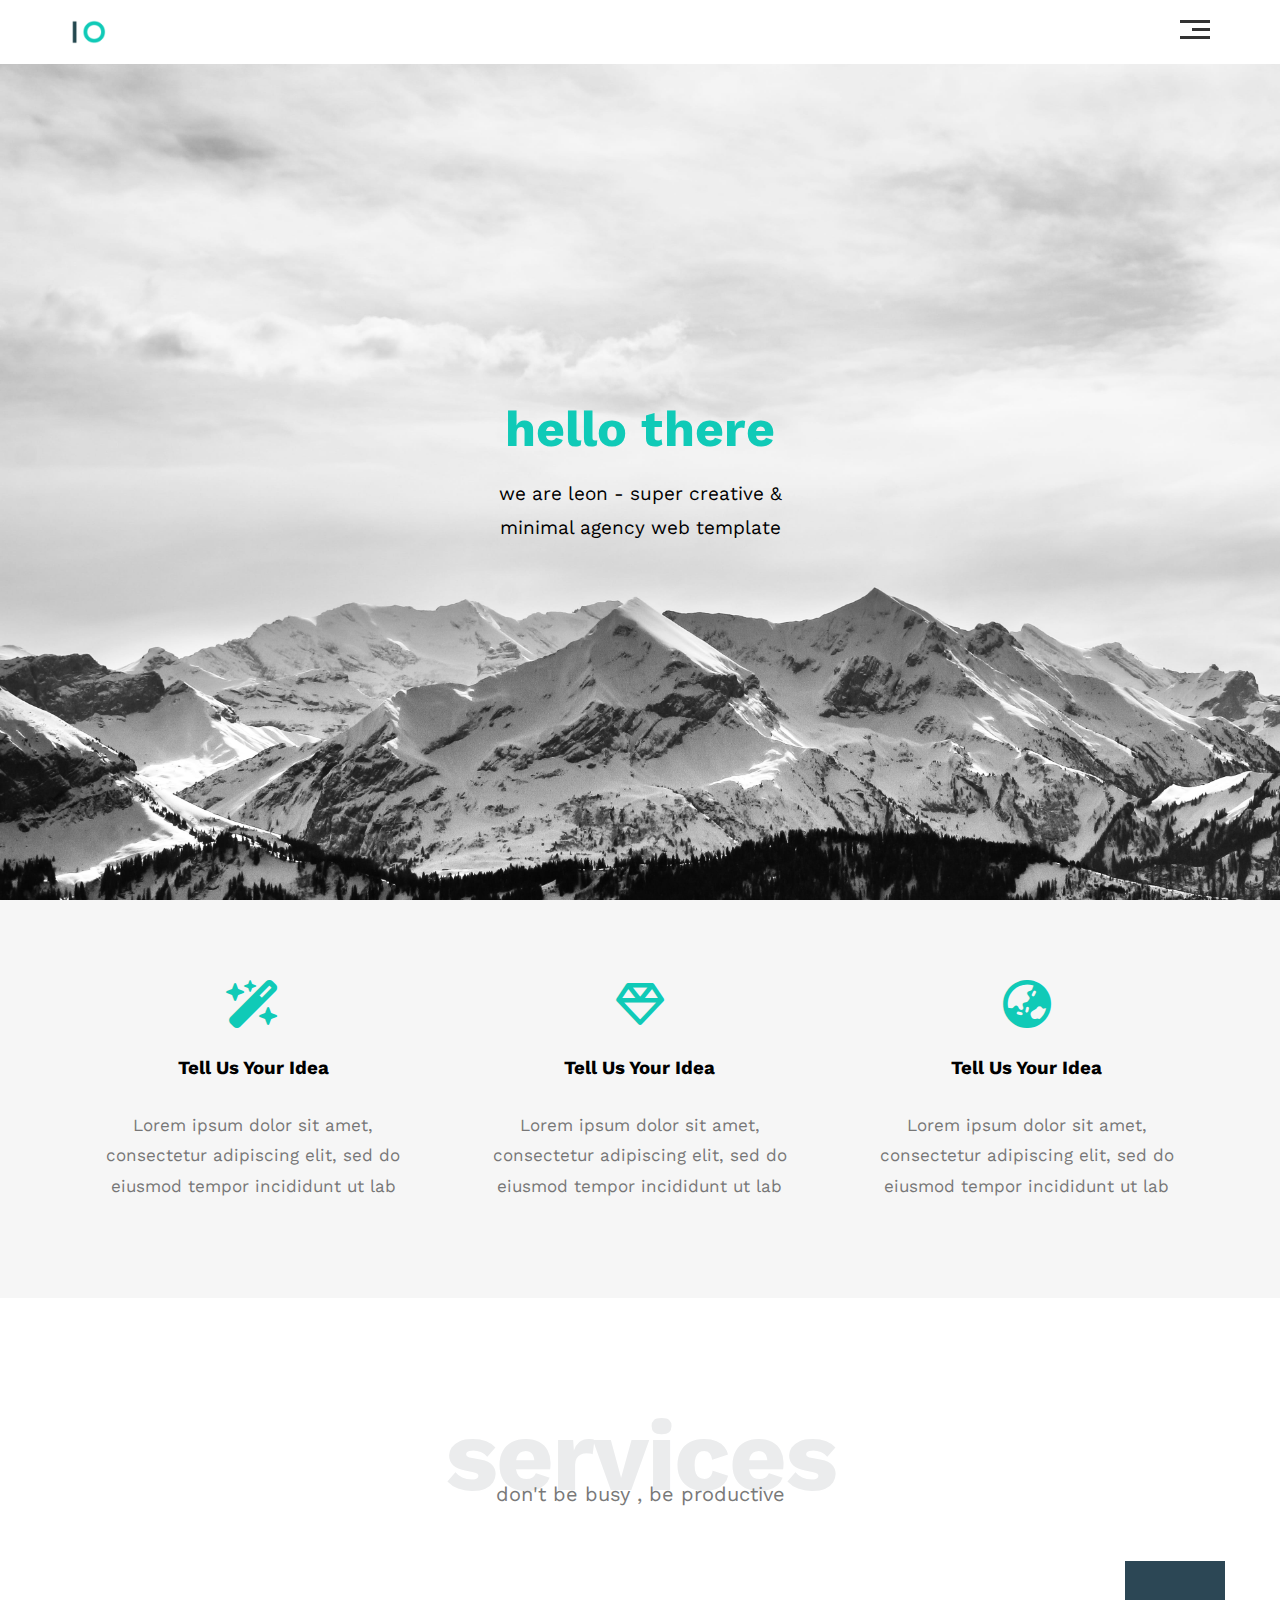
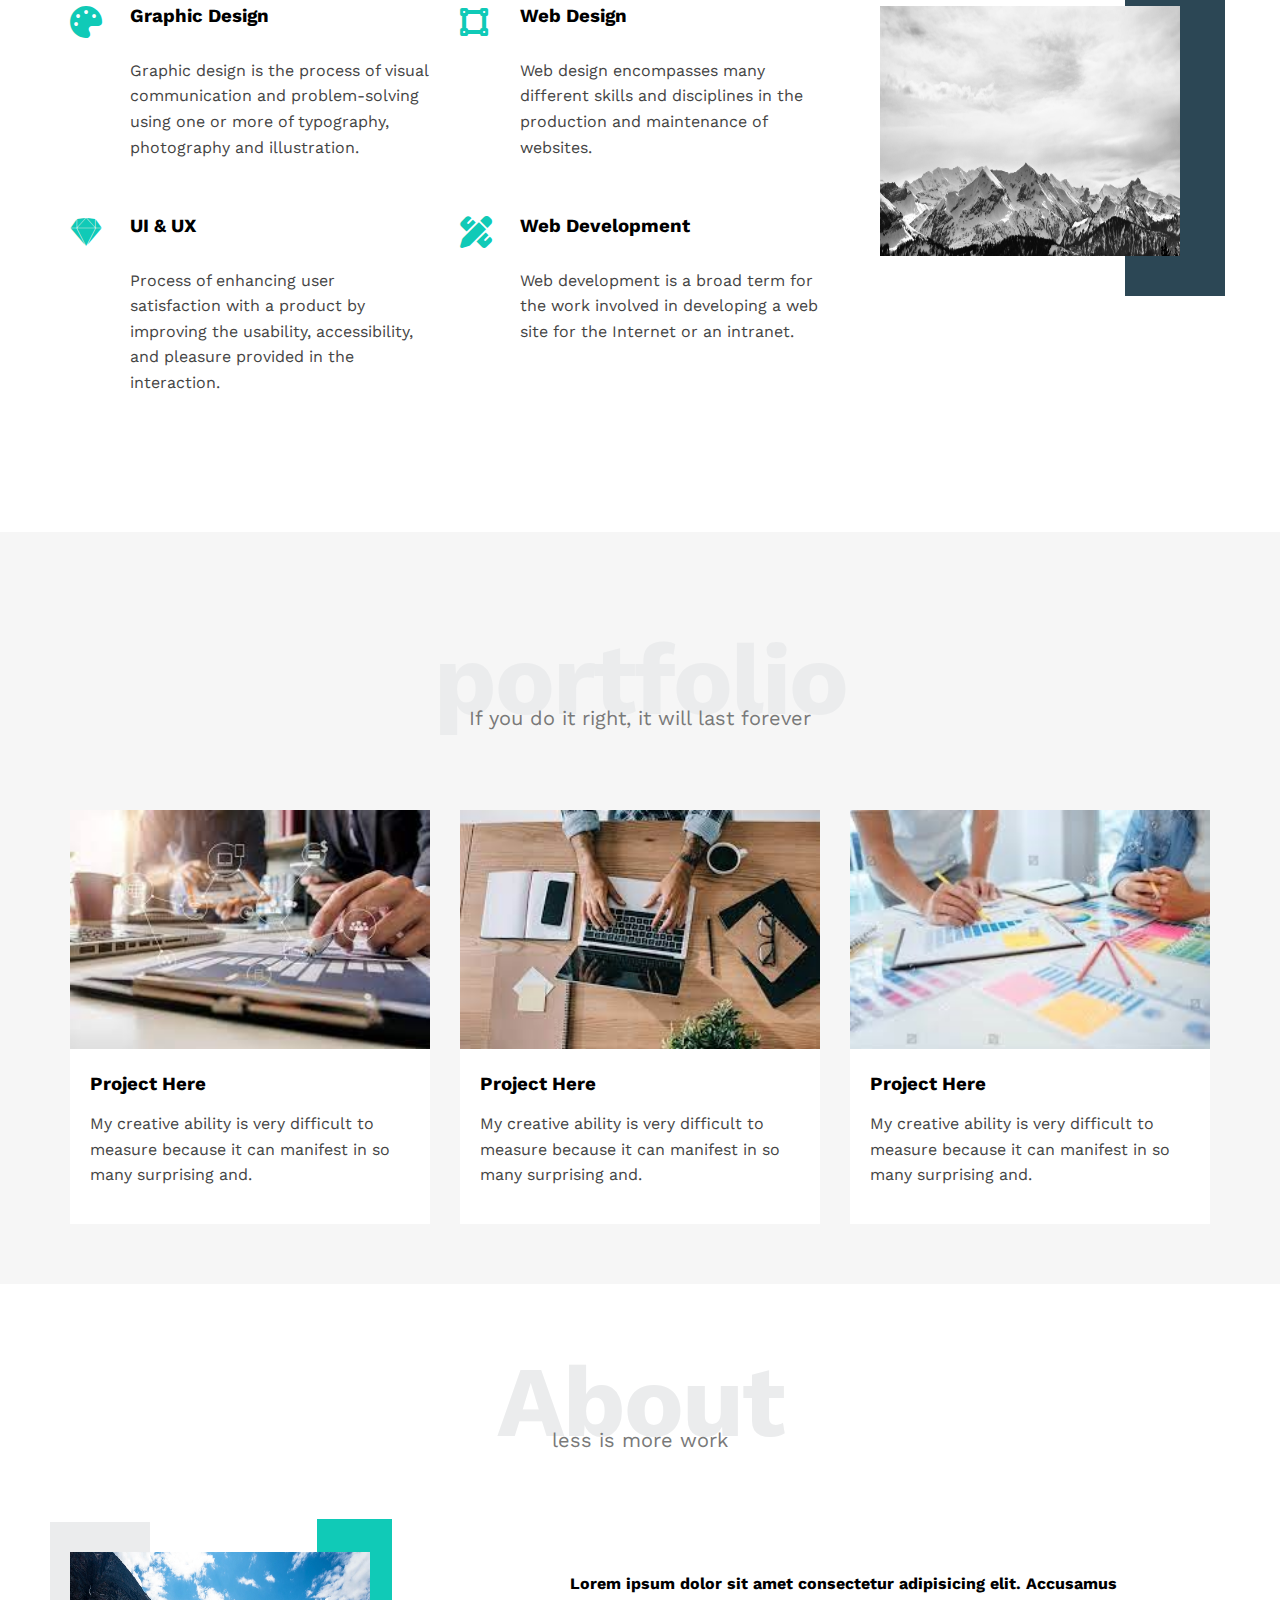
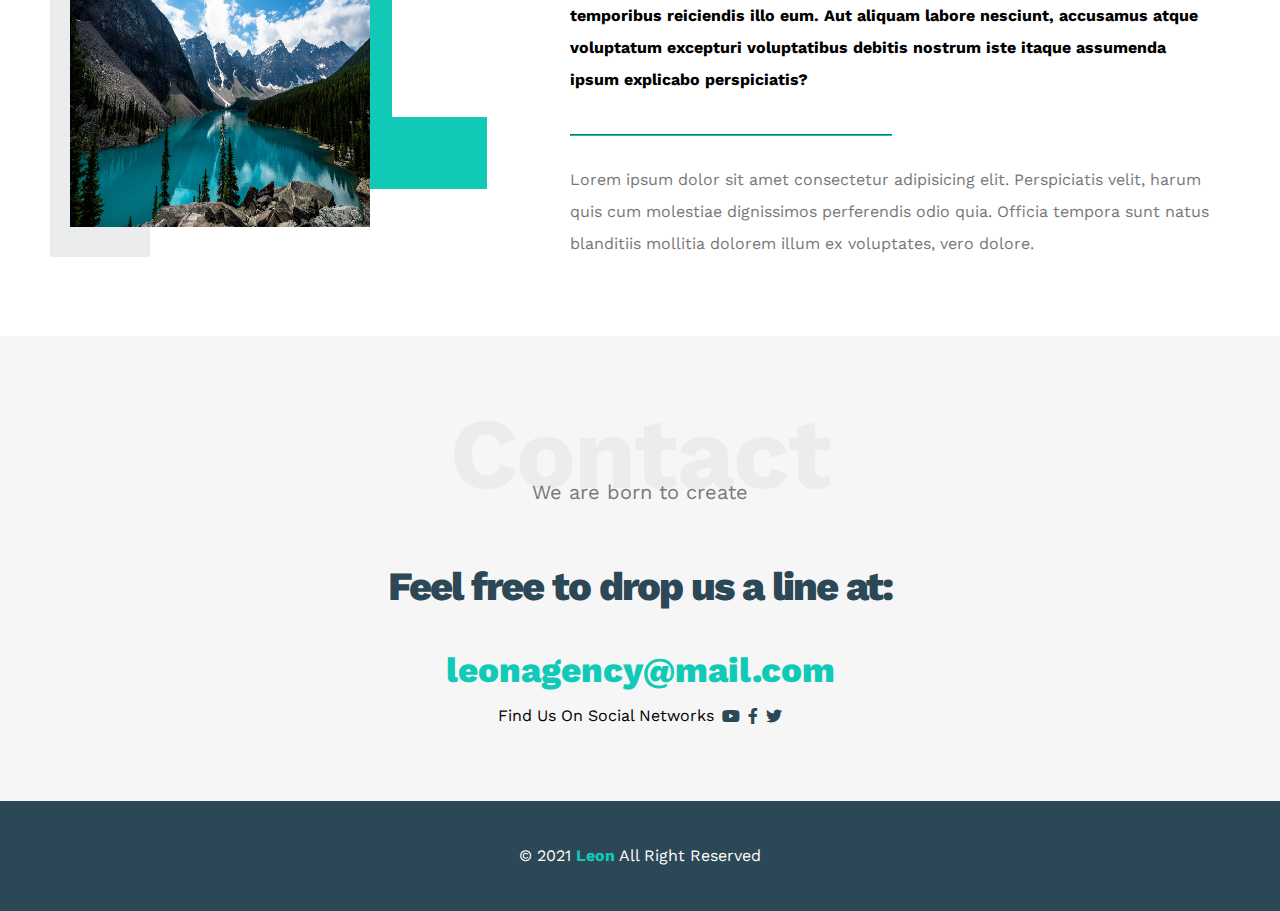
<file: index.html>
<!DOCTYPE html>
<html lang="en">
    <head>
        <meta charset="UTF-8">
        <meta http-equiv="X-UA-Compatible" content="IE=edge">
        <meta name="viewport" content="width=device-width, initial-scale=1.0">
        <!-- main styling file -->
        <link rel="stylesheet" href="css/master.css">
        <!-- normalizign page render all element at normal size-->
        <link rel="stylesheet" href="css/normlize.css">
        <!-- font awsome -->
        <link rel="stylesheet" href="css/all.min.css">
        <!-- google fonts -->
        <link rel="preconnect" href="https://fonts.googleapis.com">
    <link rel="preconnect" href="https://fonts.gstatic.com" crossorigin>
    <link href="https://fonts.googleapis.com/css2?family=Work+Sans:wght@200;300;400;500;800&display=swap" rel="stylesheet">
        <title>Leon template one</title>
    </head>
    <body>
        <!-- header start -->
        <div class="header">
            <div class="container">
                <img class="logo" src="imgs/logo.png" alt="">
                <div class="links">
                    <span class="icons">
                        <span></span>
                        <span></span>
                        <span></span>
                    </span>
                    <ul>
                        <li><a href="#Services">Services</a></li>
                        <li><a href="#Portfolio">Portfolio</a></li>
                        <li><a href="#About">About</a></li>
                        <li><a href="#Contact">Contact</a></li>
                    </ul>
                </div>
            </div>
        </div>
        <!-- header end -->
        <!-- landing start  -->
        <div class="landing">
            <div class="intro-text">
                <h1>hello there</h1>
                <p>we are leon - super creative & minimal agency web template</p>
            </div>
        </div>
        <!-- landing end  -->
        <!-- features start -->
        <div class="features">
            <div class="container grid-3 ">
                <div class="feat">
                    <i class="fa-solid fa-wand-magic-sparkles"></i>
                    <h3>Tell Us Your Idea</h3>
                    <p>Lorem ipsum dolor sit amet, consectetur adipiscing elit, sed do eiusmod tempor incididunt ut lab</p>
                </div>
                <div class="feat">
                    <i class="far fa-gem fa-3x"></i>
                    <h3>Tell Us Your Idea</h3>
                    <p>Lorem ipsum dolor sit amet, consectetur adipiscing elit, sed do eiusmod tempor incididunt ut lab</p>
                </div>
                <div class="feat">
                    <i class="fas fa-globe-asia fa-3x"></i>
                    <h3>Tell Us Your Idea</h3>
                    <p>Lorem ipsum dolor sit amet, consectetur adipiscing elit, sed do eiusmod tempor incididunt ut lab</p>
                </div>
            </div>
        </div>
        <!-- features end -->
        <!-- services start  -->
        <div class="services grid-3 " id="Services">
            <div class="container">
                <h2 class="special-heading">services</h2>
                <p>don't be busy , be productive</p>
                <div class="services-content">
                    <div class="col">
                        <!-- start-service  -->
                        <div class="srv">
                            <i class="fas fa-palette fa-2x"></i>
                            <div class="text">
                                <h3>Graphic Design</h3>
                                <p>
                                Graphic design is the process of visual communication and problem-solving using one or more of
                                typography, photography and illustration.
                                </p>
                            </div>
                        </div>
                        <div class="srv">
                            <i class="fab fa-sketch fa-2x"></i>
                            <div class="text">
                                <h3>UI & UX</h3>
                                <p>
                                Process of enhancing user satisfaction with a product by improving the usability, accessibility, and
                                pleasure provided in the interaction.
                                </p>
                            </div>
                        </div>
                        <!-- end-service  -->
                    </div>
                    <div class="col">
                        <!-- start-service  -->
                        <div class="srv">
                            <i class="fas fa-vector-square fa-2x"></i>
                            <div class="text">
                                <h3>Web Design</h3>
                                <p>
                                    Web design encompasses many different skills and disciplines in the production and maintenance of
                                    websites.
                                </p>
                            </div>
                        </div>
                        <div class="srv">
                            <i class="fas fa-pencil-ruler fa-2x"></i>
                            <div class="text">
                                <h3>Web Development</h3>
                                <p>
                                Web development is a broad term for the work involved in developing a web site for the Internet or an
                                intranet.
                                </p>
                        </div>
                        <!-- end-service  -->
                        </div>
                    </div>
                    <div class="col">
                        <div class="image image-services">
                            <img src="imgs/landing.jpg" alt="">
                        </div>
                    </div>
            </div>
        </div>
        <!-- services end  -->
        <!-- Portfolio start  -->
        <!-- Portfolio end -->
        <div class="portfolio grid-3" id="Portfolio">
            <div class="container">
                <h2 class="special-heading">portfolio</h2>
                <p>If you do it right, it will last forever</p>
                <div class="portfolio-content">
                    <div class="card">
                        <img src="imgs/portifolio-1.jpg" alt="">
                        <div class="info">
                            <h3>Project Here</h3>
                            <p>My creative ability is very difficult to measure because 
                                it can manifest in so many surprising and.</p>
                        </div>
                    </div>
                    <div class="card">
                        <img src="imgs/portifolio-2.jpg" alt="">
                        <div class="info">
                            <h3>Project Here</h3>
                            <p>My creative ability is very difficult to measure because 
                                it can manifest in so many surprising and.</p>
                        </div>
                    </div>
                    <div class="card">
                        <img src="imgs/portfolio-3.jpg" alt="">
                        <div class="info">
                            <h3>Project Here</h3>
                            <p>My creative ability is very difficult to measure because 
                            it can manifest in so many surprising and.</p>
                        </div>
                    </div>
                </div>
            </div>
        </div>
        <!-- about start -->
        <div class="about" id="About">
            <div class="container">
                <h2 class="special-heading">About</h2>
                <p>less is more work</p>
                <div class="about-content">
                    <div class="image">
                        <img src="imgs/about.jpg" alt="">
                    </div>
                    <div class="text">
                        <p>Lorem ipsum dolor sit amet consectetur adipisicing elit. Accusamus temporibus reiciendis illo eum. Aut aliquam labore nesciunt, accusamus atque voluptatum excepturi voluptatibus debitis nostrum iste itaque assumenda ipsum explicabo perspiciatis?</p>
                        <hr>
                        <p>Lorem ipsum dolor sit amet consectetur adipisicing elit. Perspiciatis velit, harum quis cum molestiae dignissimos perferendis odio quia. Officia tempora sunt natus blanditiis mollitia dolorem illum ex voluptates, vero dolore.</p>
                    </div>
                </div>
            </div>
        </div>
        <!-- about end -->
        <!-- contact start  -->
        <div class="contact" id="Contact">
            <div class="container">
                <h2 class="special-heading">Contact</h2>
                <p>We are born to create</p>
            </div>
            <div class="contact-content">
                <p class="label">Feel free to drop us a line at:</p>
                <a href="mailto:leonagency@mail.com?
                
                subject=contact" class="link">leonagency@mail.com</a>
                <div class="social">
                    <p >Find Us On Social Networks</p>
                    <i class="fab fa-youtube"></i>
                    <i class="fab fa-facebook-f"></i>
                    <i class="fab fa-twitter"></i>
                </div>
            </div>
        </div>
        <!-- contact end  -->
        <!-- footer start  -->
        <div class="footer">
            <p>&copy; 2021 <span>Leon</span> All Right Reserved</p>
        </div>
        <!-- footer end -->
    </body>
</html>
</file>
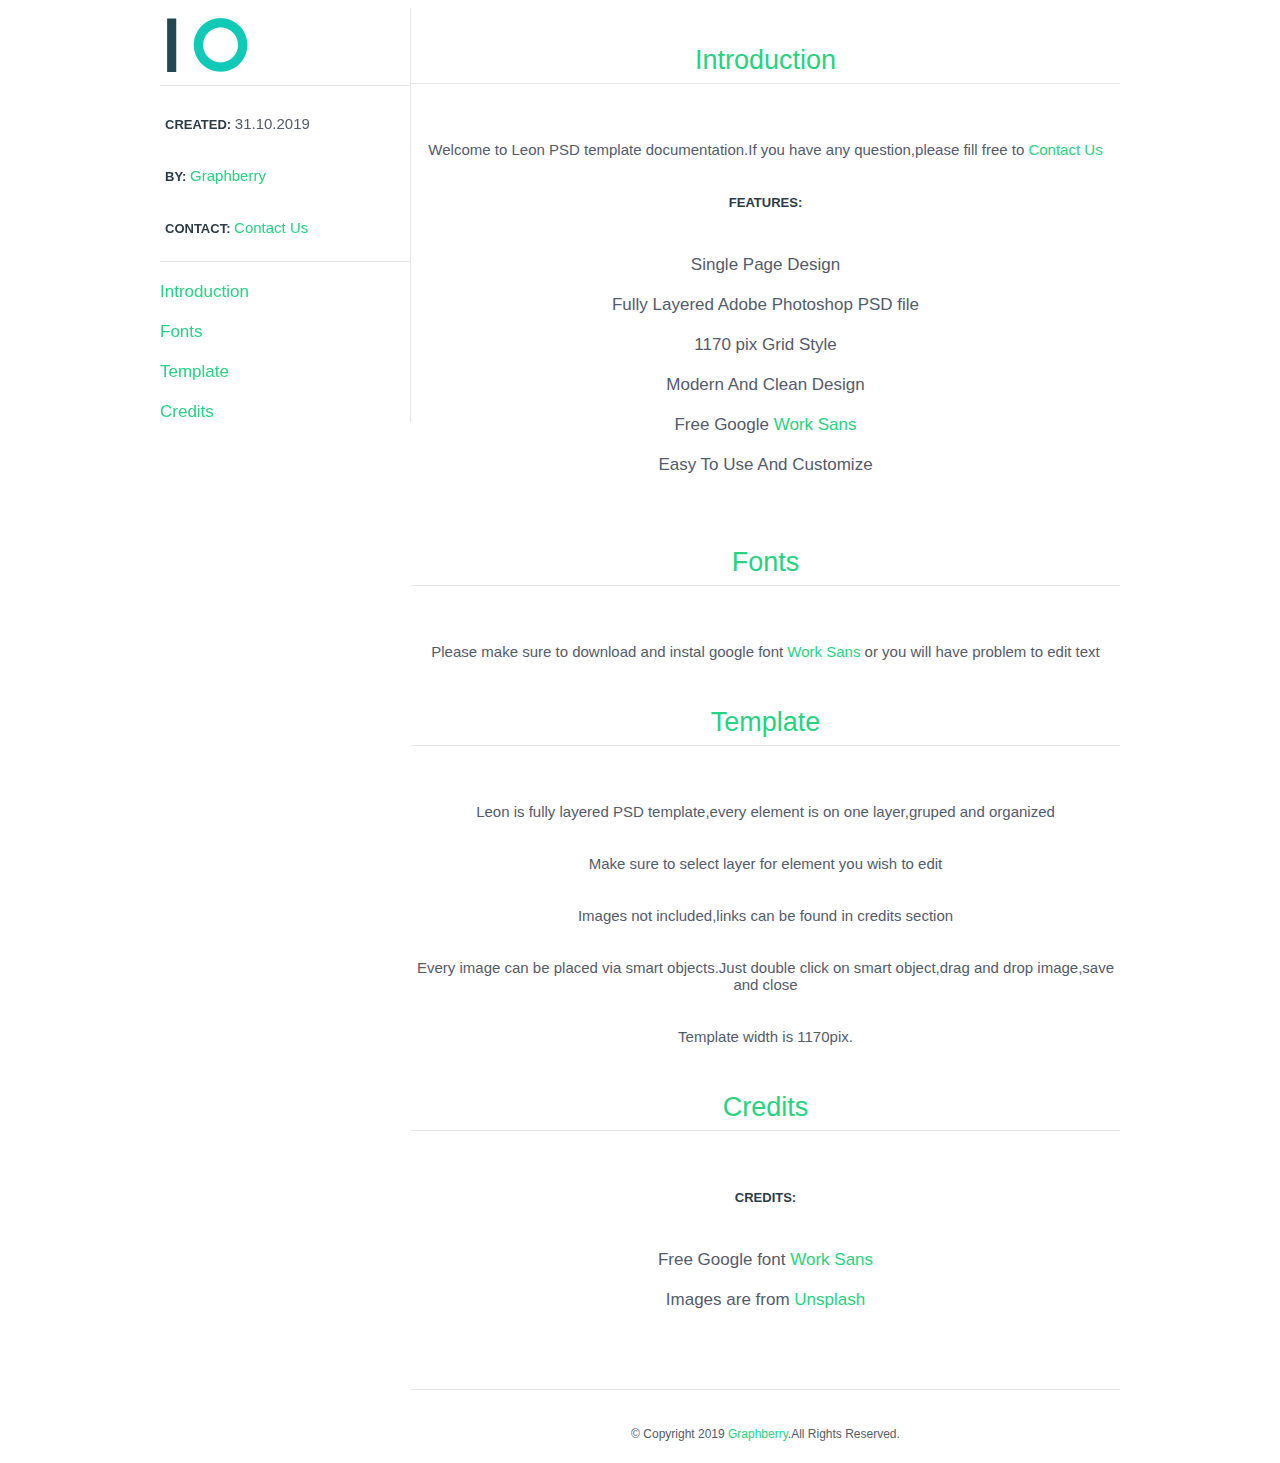
<file: imgs/Help/Help.html>
<!DOCTYPE html>
<html>
<head>
	<meta charset="utf-8">
	<title>Leon - Simple Agency PSD Template</title>
    <link rel="stylesheet" href="assets/style.css">
</head>
<body>
	<div class="container">
		<div class="side">
			<div class="info">
				<a href="http://www.graphberry.com"><img src="assets/logo.png"></a>
				<p><b>CREATED: </b> 31.10.2019</p>
				<p><b>BY: </b><a href="http://www.graphberry.com"> Graphberry</a></p>
				<p><b>CONTACT: </b><a href="http://www.graphberry.com/pages/contact"> Contact Us</a></p>
			</div>
			<div class="menu">
				<li>
					<a href="#1">Introduction</a>
				</li>
				<li>
					<a href="#2">Fonts</a>
				</li>
				<li>
					<a href="#3">Template</a>
				</li>
				<li>
					<a href="#4">Credits</a>
				</li>
			</div>
		</div>
		<div class="content">
			<div id="1">
			    <p class="title">Introduction</p>
				<div class="intro-info">
					<p>Welcome to Leon PSD template documentation.If you have any question,please fill free to <a href="http://www.graphberry.com/pages/contact">Contact Us</a></p>
				<p><b>FEATURES: </b>
					<li>Single Page Design</li>
					<li>Fully Layered Adobe Photoshop PSD file</li>
					<li>1170 pix Grid Style</li>
					<li>Modern And Clean Design</li>
					<li>Free Google <a href="https://fonts.google.com/specimen/Work+Sans?selection.family=Work+Sans">Work Sans</a></li>
					<li>Easy To Use And Customize</li>
				</p>
				</div>
		    </div>

			<div id="2">
			    <p class="title">Fonts</p>
				<div class="intro-info">
					<p>Please make sure to download and instal google font <a href="https://fonts.google.com/specimen/Work+Sans?selection.family=Work+Sans">Work Sans</a> or you will have problem to edit text</p>
				</div>
		    </div>

			<div id="3">
			    <p class="title">Template</p>
				<div class="intro-info">
					<p>Leon is fully layered PSD template,every element is on one layer,gruped and organized</p>
					<p>Make sure to select layer for element you wish to edit</p>
                    <p>Images not included,links can be found in credits section</p>
                    <p>Every image can be placed via smart objects.Just double click on smart object,drag and drop image,save and close</p>
                    <p>Template width is 1170pix.</p>
				</div>
		    </div>

			<div id="4">
			    <p class="title">Credits</p>
				<div class="intro-info">
					<p><b>CREDITS:</b>
						<li>Free Google font <a href="https://fonts.google.com/specimen/Work+Sans?selection.family=Work+Sans">Work Sans</a></li>
                        <li>Images are from <a href="https://unsplash.com/">Unsplash</a></li>
                    </p>
				</div>
		    </div>

			<div>
				<p class="title"></p>
				<div class="footer">
					<p>© Copyright 2019 <a href="http://www.graphberry.com">Graphberry</a>.All Rights Reserved.</p>
				</div>
			</div>
		</div>
	</div>






</body>
</html>
</file>
<file: css/master.css>
/* start global rules */
:root {
    --main-color: #10cab7;
    --secondary-color: #2c4755;
    --section-padding: 60px;
    --section-background: #f6f6f6;
}
* {
    -webkit-box-sizing: border-box;
    -moz-box-sizing: border-box;
    box-sizing: border-box;
}
html {
    scroll-behavior: smooth;
}
body {
    font-family: 'Work Sans', sans-serif;
}
.container {
    padding-left: 15px;
    padding-right: 15px;
    margin-left: auto;
    margin-right: auto;
}
/* small  */
@media (min-width: 768px)
{
    .container {
        width: 750px;
    }
}
/* medium  */
@media (min-width: 992px)
{
    .container {
        width: 970px;
    }
}
/* large  */
@media (min-width: 1200px)
{
    .container {
        width: 1170px;
        /* height: 24px; */
    }
}
/* start global rules */
/* common faetures start */
.special-heading {
    font-size: 100px;
    color: #ebeced;
    text-align: center;
    margin: 0;
    letter-spacing: -2px;    
}
.special-heading + p {
    text-align: center;
    margin: -30px 0 0 0;
    color: #797979;
    font-size: 20px;
}
@media (max-width: 767px) {
    .special-heading {
        font-size: 60px;
    }
    .special-heading + p {
        font-size: 15px;
        margin: -23px 0 0;
    }
}
/* .grid-3 {
    display: grid;
    grid-template-columns: repeat(auto-fill,minmax(300px,1fr));
} */
/* common faetures end */
/* header start */
.header {
    padding: 20px;
}
.header .container {
    display: flex;
    justify-content: space-between;
    align-items: center;
}
.header .logo {
    width: 60px;
    height: 24px;
}
@media (min-width: 1200px)
{
    .header .logo  {
        max-height: 100%;
        max-width: 100%;
    }
}
.header  .links {
    position: relative;
}
.header  .links .icons {
    width: 30px;
    display: flex;
    justify-content: flex-end;
    flex-wrap: wrap;
}
.header  .links:hover .icons span:nth-child(2) {
    width: 100%;
}
.header .links .icons span {
    background-color: #333;
    margin-bottom: 5px;
    height: 3px;
}
.header .links .icons span:first-child {
    width: 100%;
}
.header .links .icons span:nth-child(2) {
    width: 60%;
    transition: 0.3s;
}
.header .links .icons span:last-child {
    width: 100%;
}
.header .links ul {
    background-color: var(--section-background);
    padding: 0;
    margin: 0;
    position: absolute;
    right: 0;
    top: calc(100% + 20px);
    min-width: 200px;
    list-style: none;
    display: none;
    z-index: 1;
}
.header  .links:hover ul {
    display: block;
}
.header .links ul::before {
    content: "";
    border-width: 10px;
    border-color: transparent  transparent var(--section-background) transparent;
    border-style: solid;
    position: absolute;
    right: 5px;
    top: -20px;
}
.header .links ul a {
    display: block;
    text-decoration: none;
    color: #333;
    padding: 10px;
    transition: .3s;
}
.header .links ul a:hover {
    padding-left: 20px;
    background-color: rgb(34 34 34 / 26%);
}
.header .links ul li:not(:last-child) a {
    border-bottom: 1px solid #DDD;
}
/* header end */
/* landing start  */
.landing {
    background-image: url(../imgs/landing.jpg);
    background-size: cover;
    height: calc(100vh - 64px);
    position: relative;
}
.landing .intro-text {
    position: absolute;
    left: 50%;
    top: 50%;
    text-align: center;   
    transform: translate(-50%,-50%);
    width: 320px;
    max-width: 100%;
}
.landing .intro-text h1 {
    margin: 0;
    font-weight: bold;
    color: var(--main-color);
    font-size: 50px;
}
.landing .intro-text p {
    font-size: 19px;
    line-height: 1.8;
}
/* 
/* landing end  */
/* faetures start */
.features {
    padding-top: var(--section-padding) ;
    padding-bottom: var(--section-padding) ;
    background-color: var(--section-background);
}
.features .container {
    display: grid;
    grid-template-columns: repeat(auto-fill,minmax(300px,1fr));
    grid-gap: 20px;

}
.features .feat {
    padding: 20px;
    text-align: center;
}
.features .feat i {
    color: var(--main-color);
}
.features .feat i:first-child {
    font-size: 48px;
}
.features .feat h3 {
    font-weight: 800px;
    margin: 30px 0;
}
.features .feat p {
    line-height: 1.8;
    color:#777;
    font-size: 17px;
}
/* faetures end */
/* services start  */
.services {
    margin: 100px 0 0;
}
.services .services-content {
    display: grid;
    grid-template-columns: repeat(auto-fill,minmax(300px,1fr));
    grid-gap: 30px;
    margin: 100px 0 0 ;
}
.services .services-content .srv {
    margin: 0 0 40px ;
    display: flex;
}
@media (max-width: 767px) {
    .services .services-content .srv {
        flex-direction: column;
        text-align: center;
    }
}
.services .services-content .srv i {
    color: var(--main-color);
    flex-basis: 60px;
}
.services .services-content .srv .text {
    flex: 1;
}
.services .services-content .srv .text h3 {
    margin: 0 0 30px;
}
.services .services-content .srv .text p {
    color: #444;
    line-height: 1.6;
    font-weight: 300px;
}
.services .services-content .image {
    position: relative;
    text-align: center;
}
.services .services-content .col .image::after {
    content: "";
    position: absolute;
    background-color: var(--secondary-color);
    width: 100px;
    height: calc(100% + 80px);
    top: -45px;
    right: -15px;
    z-index: -1;
}
.services .services-content .col .image img {
    width: 300px;
    height: 250px; 
}
@media (max-width: 1199px) {
    .image-services {
        display: none;
    }
}
/* services end  */
/* portfolio start  */
.portfolio {
    padding-top: var(--section-padding) ;
    padding-bottom: var(--section-padding) ;
    background-color: var(--section-background);
    margin-top: 80px;
}
.portfolio .container {
    margin-top: 30px;
}
.portfolio .portfolio-content {
    display: grid;
    grid-template-columns: repeat(auto-fill,minmax(300px,1fr));
    grid-gap: 30px;
    margin-top: 80px;
}
.portfolio .portfolio-content .card {
    background-color: white;
}
.portfolio .portfolio-content .card img {
    width: 100%;
    max-height: 100%;
}
.portfolio .portfolio-content .card .info {
    padding: 20px
}
.portfolio .portfolio-content .card .info h3 {
    margin: 0;
}
.portfolio .portfolio-content .card p {
    color: #444;
    line-height: 1.6;
    font-weight: 300px;
}
@media (min-width: 1200px)
{
    img {
        height: 239.56px;
    }
}
/* portfolio end */
/* about start */
.about {
    padding-top: var(--section-padding);
    padding-bottom: var(--section-padding);
}
.about .container .about-content {
    display: flex;   
    justify-content: space-between;
    flex-wrap: wrap;
    margin-top: 100px;
}
@media (max-width: 991px){
.about .container .about-content {
    flex-direction: column;
    text-align: center;
}
}

.about .about-content .image {
    width: 300px;
    height: 275px;
    position: relative;
}
@media (max-width: 991px) {
    .about .about-content .image {
        margin: 0 auto 60px;
    }
}
.about .about-content .image img {
    width: 300px;
    height: 275px;

}
@media (max-width: 767px) {
    .about .about-content .image::before,
    .about .about-content .image::after {
        display: none;
    }
}
.about .about-content .image::before {
    content: "";
    position: absolute;
    width: 100px;
    height: calc(100% + 60px);
    background-color: #ebeced;
    top: -30px;
    left: -20px;
    z-index: -1;

}
.about .about-content .image::after {
    content: "";
    position: absolute;
    width: 95px;
    height: 198px;
    border-left: 75px solid var(--main-color);
    border-bottom: 72px solid var(--main-color);
    top: -33px;
    right: -117px;
    z-index: -1;
}
.about .about-content .text {
    flex-basis: calc(100% - 500px);
}
.about .about-content .text p:first-of-type {
    font-weight: bold;
    line-height: 2;
    margin-bottom: 30px;
}
.about .about-content .text hr {
    border-color: var(--main-color);
    width: 50%;
    display: inline-block;
}
.about .about-content .text p:last-of-type {
    line-height: 2;
    color: #777;
}
/* about end */
/* social start  */
.contact {
    padding-top: var(--section-padding);
    padding-bottom: var(--section-padding);
    background-color: var(--section-background);
}
.contact .contact-content {
    margin-top: var(--section-padding);
    text-align: center;
}
.contact .contact-content  p.label { 
    color: var(--secondary-color);
    font-size: 40px;
    font-weight: 800;
    letter-spacing: -2px;
}
.contact .contact-content .link {
    color: var(--main-color);
    font-size: 35px;
    font-weight: 800;
    text-decoration: none;
}
@media (max-width: 767px) {
    .contact .contact-content  p.label ,
    .contact .contact-content .link {
        font-size: 25px;
    }
}
.contact .contact-content .social {
    display: flex;
    justify-content: center;
    align-items: center;
}
.contact .contact-content .social i {
    margin-left: 8px;
    color: var(--secondary-color)
}
/* social end */
/* footer start  */
.footer {
    background-color: var(--secondary-color);
    text-align: center;
    padding: 30px 10px;
    color: white;
    font-size: 16px;
}
.footer span {
    color: var(--main-color);
    font-weight: bold;
}
/* footer end */
</file>
<file: imgs/Help/assets/style.css>
.info a {
	text-decoration:none;
	font-family:Arial;
	color:#26D381;
	font-size:15px;
}
a:hover {
	color:#00E1FF;
}
b {
	color:#2B3C47;
	font-family:Arial;
	font-size:13px;
}
p {
	color:#545B6B;
	font-family:Arial;
	font-size:15px;
	padding:10px 5px;
}
.container {
	width:960px;
	margin:0 auto;
}
.side {
	float:left;
	width:250px;
	border-right:1px solid #E6E6E6;
	position:fixed;
}
.content {
	float:right;
	width:709px;
}
.side img {
	width:150px;
	height:60px;
	border-bottom:1px solid #E6E6E6;
	padding:7px 100px 10px 0px;
}
.info {
	border-bottom:1px solid #E6E6E6;
}
li {
	list-style:none;
	padding-top:20px;
	color:#545B6B;
	font-family:Arial;
}
li a {
	font-size:17px;
	text-decoration:none;
	color:#26D381;
}
li a:hover {
	color:#00E1FF;
}	
.title {
	color:#26D381;
	text-align:center;
	font-size:27px;
	border-bottom:1px solid #E6E6E6;
	padding-bottom:7px;
}
.intro-info {
	text-align:center;
	padding-top:5px;
}
.intro-info a {
	color:#26D381;
	text-decoration:none;
}
.intro-info a:hover {
	color:#00E1FF;
}	
.intro-info li {
	font-size:17px;
}	
.footer p {
	font-size:12px;
	color:#545B6B;
	text-align:center;
}
.footer a {
	color:#26D381;
	text-decoration:none;
}
.footer a:hover {
	color:#00E1FF;
}
</file>
<file: css/normlize.css>
/*! normalize.css v8.0.1 | MIT License | github.com/necolas/normalize.css */

/* Document
   ========================================================================== */

/**
 * 1. Correct the line height in all browsers.
 * 2. Prevent adjustments of font size after orientation changes in iOS.
 */

 html {
    line-height: 1.15; /* 1 */
    -webkit-text-size-adjust: 100%; /* 2 */
  }
  
  /* Sections
     ========================================================================== */
  
  /**
   * Remove the margin in all browsers.
   */
  
  body {
    margin: 0;
  }
  
  /**
   * Render the `main` element consistently in IE.
   */
  
  main {
    display: block;
  }
  
  /**
   * Correct the font size and margin on `h1` elements within `section` and
   * `article` contexts in Chrome, Firefox, and Safari.
   */
  
  h1 {
    font-size: 2em;
    margin: 0.67em 0;
  }
  
  /* Grouping content
     ========================================================================== */
  
  /**
   * 1. Add the correct box sizing in Firefox.
   * 2. Show the overflow in Edge and IE.
   */
  
  hr {
    box-sizing: content-box; /* 1 */
    height: 0; /* 1 */
    overflow: visible; /* 2 */
  }
  
  /**
   * 1. Correct the inheritance and scaling of font size in all browsers.
   * 2. Correct the odd `em` font sizing in all browsers.
   */
  
  pre {
    font-family: monospace, monospace; /* 1 */
    font-size: 1em; /* 2 */
  }
  
  /* Text-level semantics
     ========================================================================== */
  
  /**
   * Remove the gray background on active links in IE 10.
   */
  
  a {
    background-color: transparent;
  }
  
  /**
   * 1. Remove the bottom border in Chrome 57-
   * 2. Add the correct text decoration in Chrome, Edge, IE, Opera, and Safari.
   */
  
  abbr[title] {
    border-bottom: none; /* 1 */
    text-decoration: underline; /* 2 */
    text-decoration: underline dotted; /* 2 */
  }
  
  /**
   * Add the correct font weight in Chrome, Edge, and Safari.
   */
  
  b,
  strong {
    font-weight: bolder;
  }
  
  /**
   * 1. Correct the inheritance and scaling of font size in all browsers.
   * 2. Correct the odd `em` font sizing in all browsers.
   */
  
  code,
  kbd,
  samp {
    font-family: monospace, monospace; /* 1 */
    font-size: 1em; /* 2 */
  }
  
  /**
   * Add the correct font size in all browsers.
   */
  
  small {
    font-size: 80%;
  }
  
  /**
   * Prevent `sub` and `sup` elements from affecting the line height in
   * all browsers.
   */
  
  sub,
  sup {
    font-size: 75%;
    line-height: 0;
    position: relative;
    vertical-align: baseline;
  }
  
  sub {
    bottom: -0.25em;
  }
  
  sup {
    top: -0.5em;
  }
  
  /* Embedded content
     ========================================================================== */
  
  /**
   * Remove the border on images inside links in IE 10.
   */
  
  img {
    border-style: none;
  }
  
  /* Forms
     ========================================================================== */
  
  /**
   * 1. Change the font styles in all browsers.
   * 2. Remove the margin in Firefox and Safari.
   */
  
  button,
  input,
  optgroup,
  select,
  textarea {
    font-family: inherit; /* 1 */
    font-size: 100%; /* 1 */
    line-height: 1.15; /* 1 */
    margin: 0; /* 2 */
  }
  
  /**
   * Show the overflow in IE.
   * 1. Show the overflow in Edge.
   */
  
  button,
  input { /* 1 */
    overflow: visible;
  }
  
  /**
   * Remove the inheritance of text transform in Edge, Firefox, and IE.
   * 1. Remove the inheritance of text transform in Firefox.
   */
  
  button,
  select { /* 1 */
    text-transform: none;
  }
  
  /**
   * Correct the inability to style clickable types in iOS and Safari.
   */
  
  button,
  [type="button"],
  [type="reset"],
  [type="submit"] {
    -webkit-appearance: button;
  }
  
  /**
   * Remove the inner border and padding in Firefox.
   */
  
  button::-moz-focus-inner,
  [type="button"]::-moz-focus-inner,
  [type="reset"]::-moz-focus-inner,
  [type="submit"]::-moz-focus-inner {
    border-style: none;
    padding: 0;
  }
  
  /**
   * Restore the focus styles unset by the previous rule.
   */
  
  button:-moz-focusring,
  [type="button"]:-moz-focusring,
  [type="reset"]:-moz-focusring,
  [type="submit"]:-moz-focusring {
    outline: 1px dotted ButtonText;
  }
  
  /**
   * Correct the padding in Firefox.
   */
  
  fieldset {
    padding: 0.35em 0.75em 0.625em;
  }
  
  /**
   * 1. Correct the text wrapping in Edge and IE.
   * 2. Correct the color inheritance from `fieldset` elements in IE.
   * 3. Remove the padding so developers are not caught out when they zero out
   *    `fieldset` elements in all browsers.
   */
  
  legend {
    box-sizing: border-box; /* 1 */
    color: inherit; /* 2 */
    display: table; /* 1 */
    max-width: 100%; /* 1 */
    padding: 0; /* 3 */
    white-space: normal; /* 1 */
  }
  
  /**
   * Add the correct vertical alignment in Chrome, Firefox, and Opera.
   */
  
  progress {
    vertical-align: baseline;
  }
  
  /**
   * Remove the default vertical scrollbar in IE 10+.
   */
  
  textarea {
    overflow: auto;
  }
  
  /**
   * 1. Add the correct box sizing in IE 10.
   * 2. Remove the padding in IE 10.
   */
  
  [type="checkbox"],
  [type="radio"] {
    box-sizing: border-box; /* 1 */
    padding: 0; /* 2 */
  }
  
  /**
   * Correct the cursor style of increment and decrement buttons in Chrome.
   */
  
  [type="number"]::-webkit-inner-spin-button,
  [type="number"]::-webkit-outer-spin-button {
    height: auto;
  }
  
  /**
   * 1. Correct the odd appearance in Chrome and Safari.
   * 2. Correct the outline style in Safari.
   */
  
  [type="search"] {
    -webkit-appearance: textfield; /* 1 */
    outline-offset: -2px; /* 2 */
  }
  
  /**
   * Remove the inner padding in Chrome and Safari on macOS.
   */
  
  [type="search"]::-webkit-search-decoration {
    -webkit-appearance: none;
  }
  
  /**
   * 1. Correct the inability to style clickable types in iOS and Safari.
   * 2. Change font properties to `inherit` in Safari.
   */
  
  ::-webkit-file-upload-button {
    -webkit-appearance: button; /* 1 */
    font: inherit; /* 2 */
  }
  
  /* Interactive
     ========================================================================== */
  
  /*
   * Add the correct display in Edge, IE 10+, and Firefox.
   */
  
  details {
    display: block;
  }
  
  /*
   * Add the correct display in all browsers.
   */
  
  summary {
    display: list-item;
  }
  
  /* Misc
     ========================================================================== */
  
  /**
   * Add the correct display in IE 10+.
   */
  
  template {
    display: none;
  }
  
  /**
   * Add the correct display in IE 10.
   */
  
  [hidden] {
    display: none;
  }
</file>
